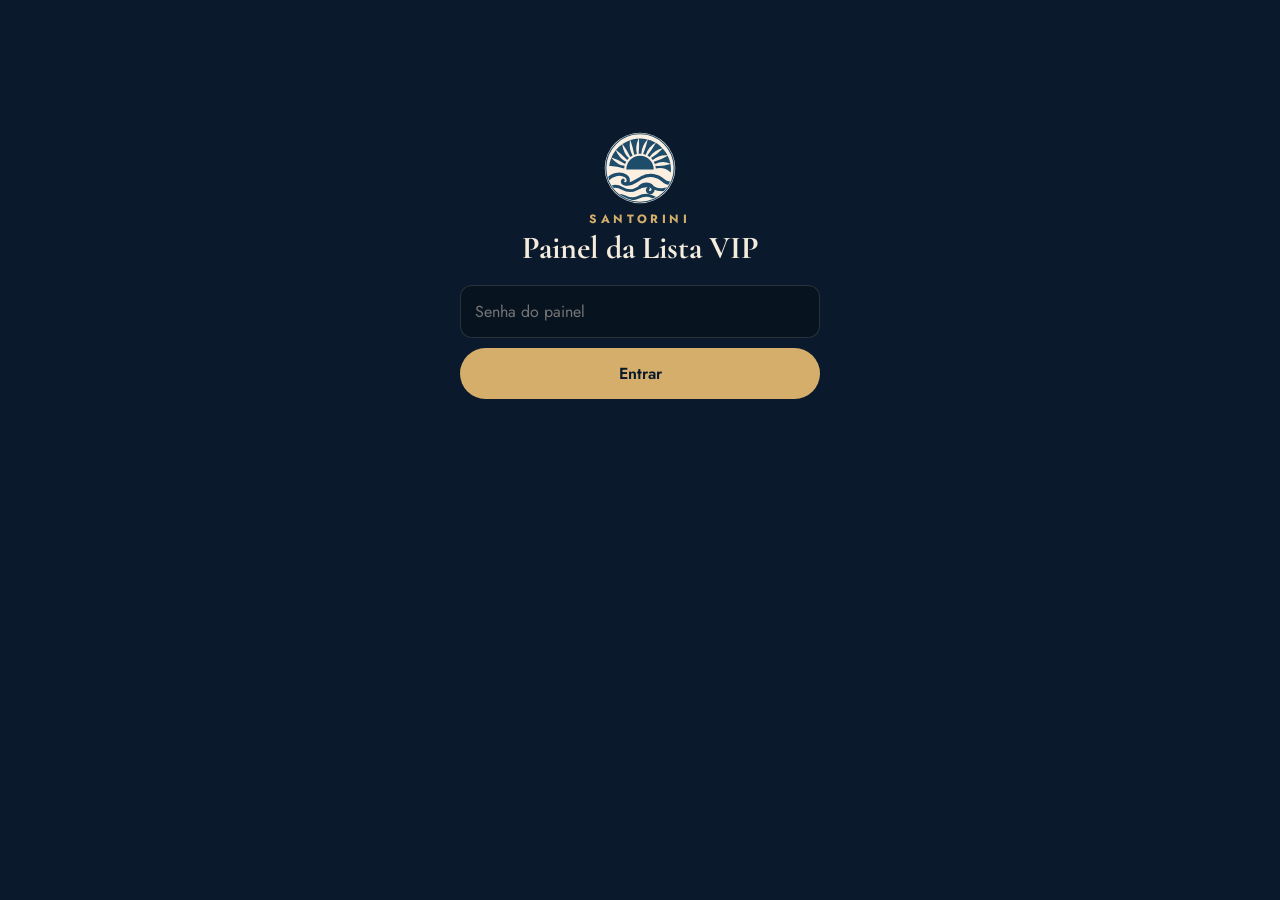
<file: public/painel/index.html>
<!doctype html>
<html lang="pt-BR">
<head>
  <meta charset="utf-8">
  <meta name="viewport" content="width=device-width, initial-scale=1">
  <meta name="robots" content="noindex, nofollow">
  <title>Painel · Lista VIP · Santorini</title>
  <link rel="icon" href="../assets/emblem.svg" type="image/svg+xml">
  <link href="https://fonts.googleapis.com/css2?family=Cormorant+Garamond:wght@600&family=Jost:wght@400;500;600&display=swap" rel="stylesheet">
  <style>
    :root { --night:#0A1A2C; --panel:#102640; --line:rgba(244,236,221,.14); --sand:#F4ECDD; --dim:rgba(244,236,221,.65); --gold:#D4AE6A; --danger:#F08A7E; }
    * { box-sizing: border-box; }
    body { margin:0; background:var(--night); color:var(--sand); font-family:"Jost",system-ui,sans-serif; }
    .wrap { max-width:1100px; margin:0 auto; padding:24px 16px 60px; }
    h1 { font-family:"Cormorant Garamond",serif; font-size:2rem; margin:0; }
    h1 small { display:block; font-family:"Jost",sans-serif; font-size:.75rem; letter-spacing:.3em; text-transform:uppercase; color:var(--gold); }
    header { display:flex; justify-content:space-between; align-items:flex-end; gap:12px; flex-wrap:wrap; margin-bottom:20px; }
    .tabs { display:flex; gap:6px; }
    button, .btn { font:inherit; cursor:pointer; border-radius:999px; padding:9px 16px; border:1px solid var(--line); background:transparent; color:var(--sand); }
    button.on { background:var(--gold); color:var(--night); border-color:var(--gold); font-weight:600; }
    .gold { border-color:var(--gold); color:var(--gold); }
    .login { max-width:360px; margin:12vh auto; text-align:center; }
    .login input { width:100%; padding:14px; margin:18px 0 10px; border-radius:12px; border:1px solid var(--line); background:#07131F; color:var(--sand); font:inherit; }
    .login button { width:100%; background:var(--gold); color:var(--night); font-weight:600; border:0; padding:14px; }
    .err { color:var(--danger); min-height:1.2em; }
    .weeks { display:flex; gap:8px; overflow-x:auto; padding-bottom:6px; margin-bottom:18px; }
    .weeks button { white-space:nowrap; border-radius:14px; text-align:left; }
    .weeks button b { display:block; font-size:1rem; }
    .weeks button span { font-size:.75rem; opacity:.8; }
    .stats { display:grid; grid-template-columns:repeat(auto-fit,minmax(140px,1fr)); gap:10px; margin-bottom:16px; }
    .stat { background:var(--panel); border:1px solid var(--line); border-radius:14px; padding:14px 16px; }
    .stat b { display:block; font-family:"Cormorant Garamond",serif; font-size:2rem; line-height:1; color:var(--gold); }
    .stat span { font-size:.78rem; letter-spacing:.14em; text-transform:uppercase; color:var(--dim); }
    .tools { display:flex; gap:8px; flex-wrap:wrap; margin-bottom:12px; }
    .tools input { flex:1; min-width:200px; padding:10px 14px; border-radius:999px; border:1px solid var(--line); background:#07131F; color:var(--sand); font:inherit; }
    .table { overflow-x:auto; border:1px solid var(--line); border-radius:14px; }
    table { width:100%; border-collapse:collapse; font-size:.9rem; }
    th, td { padding:10px 12px; text-align:left; border-bottom:1px solid var(--line); white-space:nowrap; }
    th { background:var(--panel); font-weight:500; font-size:.75rem; letter-spacing:.12em; text-transform:uppercase; color:var(--dim); position:sticky; top:0; }
    tr.grupo-ini td { border-top:2px solid rgba(212,174,106,.35); }
    td a { color:var(--sand); }
    .tag { font-size:.72rem; padding:2px 8px; border-radius:999px; background:rgba(212,174,106,.16); color:var(--gold); }
    .tag.ac { background:rgba(244,236,221,.1); color:var(--dim); }
    .empty { padding:30px; text-align:center; color:var(--dim); }
    @media print {
      body { background:#fff; color:#000; }
      header .tabs, .weeks, .tools, .stats { display:none; }
      th { background:#eee; color:#000; position:static; }
      th, td { border-color:#ccc; color:#000; }
      td a { color:#000; text-decoration:none; }
      .tag { background:none; color:#000; padding:0; }
    }
  </style>
</head>
<body>
  <div class="wrap">
    <section class="login" id="login">
      <img src="../assets/emblem.svg" width="72" height="72" alt="">
      <h1><small>Santorini</small>Painel da Lista VIP</h1>
      <form id="loginForm">
        <input type="password" id="senha" placeholder="Senha do painel" autocomplete="current-password" required>
        <button type="submit">Entrar</button>
        <p class="err" id="loginErr"></p>
      </form>
    </section>

    <section id="app" hidden>
      <header>
        <h1><small>Quinta das Patroas</small><span id="titulo">Lista VIP</span></h1>
        <div class="tabs">
          <button class="on" data-tab="lista">Listas por quinta</button>
          <button data-tab="clientes">Clientes</button>
          <button id="sair">Sair</button>
        </div>
      </header>

      <div id="tabLista">
        <div class="weeks" id="weeks"></div>
        <div class="stats" id="stats"></div>
        <div class="tools">
          <input type="search" id="busca" placeholder="Buscar nome ou WhatsApp…">
          <button class="gold" id="csv">Baixar CSV</button>
          <button class="gold" onclick="window.print()">Imprimir para a portaria</button>
        </div>
        <div class="table"><table id="tabela"></table></div>
      </div>

      <div id="tabClientes" hidden>
        <div class="stats" id="statsCli"></div>
        <div class="tools">
          <input type="search" id="buscaCli" placeholder="Buscar cliente…">
          <button class="gold" id="csvCli">Baixar CSV</button>
        </div>
        <div class="table"><table id="tabelaCli"></table></div>
      </div>
    </section>
  </div>

<script>
(function () {
  var $ = function (id) { return document.getElementById(id); };
  var senha = "";
  try { senha = sessionStorage.getItem("painelSenha") || ""; } catch (e) {}
  var semanas = [], pessoas = [], clientes = [], dataAtual = null;
  var DIAS = ["dom", "seg", "ter", "qua", "qui", "sex", "sáb"];

  function api(qs) {
    return fetch("/api/painel?" + qs, { headers: { "x-painel-senha": senha }, cache: "no-store" })
      .then(function (r) {
        if (r.status === 401) throw new Error("senha");
        return r.json();
      });
  }
  function esc(s) { return String(s == null ? "" : s).replace(/[&<>"]/g, function (c) { return { "&": "&amp;", "<": "&lt;", ">": "&gt;", '"': "&quot;" }[c]; }); }
  function br(iso) { var a = iso.split("-"); return a[2] + "/" + a[1] + "/" + a[0]; }
  function fone(d) { d = String(d || ""); return d.length === 11 ? "(" + d.slice(0, 2) + ") " + d.slice(2, 7) + "-" + d.slice(7) : d; }
  function zap(d) { return d ? '<a href="https://wa.me/55' + esc(d) + '" target="_blank" rel="noopener">' + esc(fone(d)) + "</a>" : "—"; }

  function entrar() {
    api("acao=semanas").then(function (r) {
      try { sessionStorage.setItem("painelSenha", senha); } catch (e) {}
      $("login").hidden = true; $("app").hidden = false;
      semanas = r.semanas || [];
      renderSemanas();
      if (semanas.length) abrir(semanas[0].data); else $("tabela").innerHTML = '<tr><td class="empty">Nenhum cadastro ainda.</td></tr>';
    }).catch(function (e) {
      $("login").hidden = false; $("app").hidden = true;
      $("loginErr").textContent = e.message === "senha" ? "Senha incorreta." : "Não foi possível carregar. Tente novamente.";
    });
  }

  function renderSemanas() {
    $("weeks").innerHTML = semanas.map(function (s) {
      return '<button data-d="' + s.data + '"' + (s.data === dataAtual ? ' class="on"' : "") + "><b>Quinta " + br(s.data).slice(0, 5) +
        "</b><span>" + s.total + " nomes · " + s.titulares + " titulares</span></button>";
    }).join("");
  }
  $("weeks").addEventListener("click", function (e) { var b = e.target.closest("button"); if (b) abrir(b.dataset.d); });

  function abrir(data) {
    dataAtual = data; renderSemanas();
    $("titulo").textContent = "Lista · quinta " + br(data);
    $("tabela").innerHTML = '<tr><td class="empty">Carregando…</td></tr>';
    api("acao=lista&data=" + data).then(function (r) { pessoas = r.pessoas || []; renderLista(); });
  }

  function renderLista() {
    var q = $("busca").value.trim().toLowerCase();
    var tit = pessoas.filter(function (p) { return p.tipo === "Titular"; }).length;
    var comFone = pessoas.filter(function (p) { return p.whatsapp; }).length;
    $("stats").innerHTML =
      '<div class="stat"><b>' + pessoas.length + "</b><span>Nomes na lista</span></div>" +
      '<div class="stat"><b>' + tit + "</b><span>Titulares</span></div>" +
      '<div class="stat"><b>' + (pessoas.length - tit) + "</b><span>Acompanhantes</span></div>" +
      '<div class="stat"><b>' + comFone + "</b><span>Com WhatsApp</span></div>";
    var vis = pessoas.filter(function (p) { return !q || (p.nome + " " + p.whatsapp + " " + p.titular).toLowerCase().indexOf(q) >= 0; });
    var ultimoGrupo = null;
    $("tabela").innerHTML = "<thead><tr><th>#</th><th>Nome</th><th>Tipo</th><th>Titular</th><th>WhatsApp</th><th>Instagram</th><th>Cadastro</th><th>Origem</th></tr></thead><tbody>" +
      (vis.length ? vis.map(function (p, i) {
        var ini = p.grupo !== ultimoGrupo; ultimoGrupo = p.grupo;
        return "<tr" + (ini && i ? ' class="grupo-ini"' : "") + "><td>" + (i + 1) + "</td><td>" + esc(p.nome) + '</td><td><span class="tag' + (p.tipo === "Titular" ? "" : " ac") + '">' + esc(p.tipo) +
          "</span></td><td>" + esc(p.tipo === "Titular" ? "—" : p.titular) + "</td><td>" + zap(p.whatsapp) + "</td><td>" + esc(p.instagram || "—") + "</td><td>" + esc(p.cadastradoEm) + "</td><td>" + esc(p.origem || "—") + "</td></tr>";
      }).join("") : '<tr><td colspan="8" class="empty">Nenhum resultado.</td></tr>') + "</tbody>";
  }
  $("busca").addEventListener("input", renderLista);

  function carregarClientes() {
    $("tabelaCli").innerHTML = '<tr><td class="empty">Carregando…</td></tr>';
    api("acao=clientes").then(function (r) { clientes = r.clientes || []; renderClientes(); });
  }
  function renderClientes() {
    var q = $("buscaCli").value.trim().toLowerCase();
    var recorrentes = clientes.filter(function (c) { return c.listas > 1; }).length;
    $("statsCli").innerHTML =
      '<div class="stat"><b>' + clientes.length + "</b><span>Clientes únicos</span></div>" +
      '<div class="stat"><b>' + recorrentes + "</b><span>Recorrentes (2+ listas)</span></div>";
    var vis = clientes.filter(function (c) { return !q || (c.nome + " " + c.whatsapp + " " + c.instagram).toLowerCase().indexOf(q) >= 0; })
      .sort(function (a, b) { return b.listas - a.listas; });
    $("tabelaCli").innerHTML = "<thead><tr><th>Nome</th><th>WhatsApp</th><th>Instagram</th><th>Listas</th><th>Titular</th><th>Acomp.</th><th>Primeiro</th><th>Último</th><th>Quintas</th></tr></thead><tbody>" +
      (vis.length ? vis.map(function (c) {
        return "<tr><td>" + esc(c.nome) + "</td><td>" + zap(c.whatsapp) + "</td><td>" + esc(c.instagram || "—") + "</td><td>" + c.listas + "</td><td>" + c.titular + "</td><td>" + c.acompanhante +
          "</td><td>" + esc(c.primeiro) + "</td><td>" + esc(c.ultimo) + "</td><td>" + esc(c.quintas) + "</td></tr>";
      }).join("") : '<tr><td colspan="9" class="empty">Nenhum cliente.</td></tr>') + "</tbody>";
  }
  $("buscaCli").addEventListener("input", renderClientes);

  function csv(nome, linhas) {
    var txt = "﻿" + linhas.map(function (l) { return l.map(function (v) { return '"' + String(v == null ? "" : v).replace(/"/g, '""') + '"'; }).join(";"); }).join("\r\n");
    var a = document.createElement("a");
    a.href = URL.createObjectURL(new Blob([txt], { type: "text/csv;charset=utf-8" }));
    a.download = nome; a.click();
  }
  $("csv").addEventListener("click", function () {
    csv("lista-quinta-" + dataAtual + ".csv", [["Nome", "Tipo", "Titular", "WhatsApp", "Instagram", "Cadastro", "Origem"]].concat(
      pessoas.map(function (p) { return [p.nome, p.tipo, p.titular, p.whatsapp, p.instagram, p.cadastradoEm, p.origem]; })));
  });
  $("csvCli").addEventListener("click", function () {
    csv("clientes-santorini.csv", [["Nome", "WhatsApp", "Instagram", "Listas", "Titular", "Acompanhante", "Primeiro", "Último", "Quintas", "Origem"]].concat(
      clientes.map(function (c) { return [c.nome, c.whatsapp, c.instagram, c.listas, c.titular, c.acompanhante, c.primeiro, c.ultimo, c.quintas, c.origem]; })));
  });

  document.querySelectorAll("[data-tab]").forEach(function (b) {
    b.addEventListener("click", function () {
      document.querySelectorAll("[data-tab]").forEach(function (x) { x.classList.toggle("on", x === b); });
      var cli = b.dataset.tab === "clientes";
      $("tabLista").hidden = cli; $("tabClientes").hidden = !cli;
      $("titulo").textContent = cli ? "Base de clientes" : (dataAtual ? "Lista · quinta " + br(dataAtual) : "Lista VIP");
      if (cli && !clientes.length) carregarClientes();
    });
  });
  $("sair").addEventListener("click", function () { try { sessionStorage.removeItem("painelSenha"); } catch (e) {} location.reload(); });
  $("loginForm").addEventListener("submit", function (e) { e.preventDefault(); senha = $("senha").value; $("loginErr").textContent = ""; entrar(); });

  if (senha) entrar();
})();
</script>
</body>
</html>
</file>
